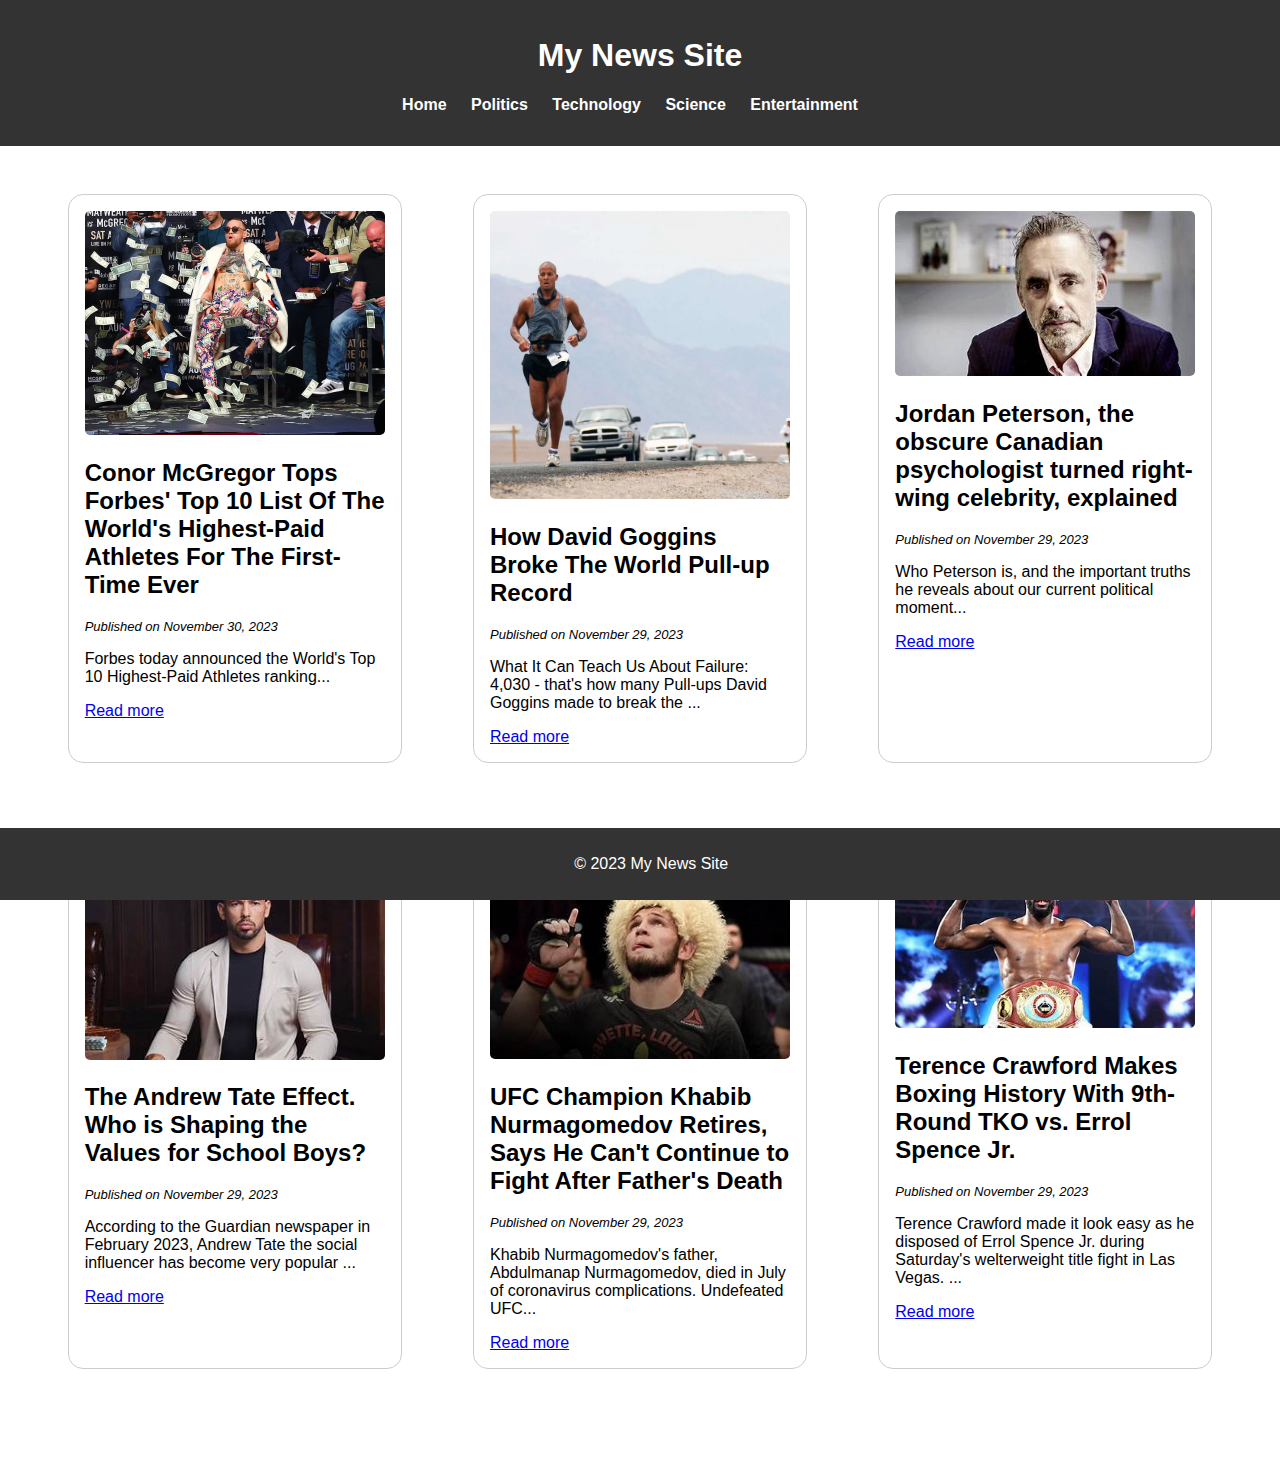
<file: index.html>
<!DOCTYPE html>
<html lang="en">
<head>
    <meta charset="UTF-8">
    <meta name="viewport" content="width=device-width, initial-scale=1.0">
    <link rel="stylesheet" href="styles.css">
    <title>News Site</title>
</head>
<body>
    <header>
        <h1>My News Site</h1>
        <nav>
            <ul>
                <li><a href="home.html">Home</a></li>
                <li><a href="aboutus.html">Politics</a></li>
                <li><a href="#">Technology</a></li>
                <li><a href="#">Science</a></li>
                <li><a href="#">Entertainment</a></li>
            </ul>
        </nav>
    </header>

    <section id="main-content">
        <article class="news-article">
            <img src="./assets/mcgregor-money.jpeg" alt="Article Image">
            <h2>Conor McGregor Tops Forbes' Top 10 List Of The World's Highest-Paid Athletes For The First-Time Ever</h2>
            <p class="meta">Published on November 30, 2023</p>
            <p>Forbes today announced the World's Top 10 Highest-Paid Athletes ranking...</p>
            <a href="#">Read more</a>
        </article>

        <article class="news-article">
            <img src="./assets/goggins.webp" alt="Article Image">
            <h2>How David Goggins Broke The World Pull-up Record</h2>
            <p class="meta">Published on November 29, 2023</p>
            <p>What It Can Teach Us About Failure: 4,030 - that's how many Pull-ups David Goggins made to break the ...</p>
            <a href="#">Read more</a>
        </article>

        <article class="news-article">
            <img src="./assets/jordanbpeterson.jpg" alt="Article Image">
            <h2>Jordan Peterson, the obscure Canadian psychologist turned right-wing celebrity, explained</h2>
            <p class="meta">Published on November 29, 2023</p>
            <p>Who Peterson is, and the important truths he reveals about our current political moment...</p>
            <a href="#">Read more</a>
        </article>

        <article class="news-article">
            <img src="./assets/tate.jpg" alt="Article Image">
            <h2>The Andrew Tate Effect. Who is Shaping the Values for School Boys?</h2>
            <p class="meta">Published on November 29, 2023</p>
            <p>According to the Guardian newspaper in February 2023, Andrew Tate the social influencer has become very popular ...</p>
            <a href="#">Read more</a>
        </article>

        <article class="news-article">
            <img src="./assets/khabib.jpg" alt="Article Image">
            <h2>UFC Champion Khabib Nurmagomedov Retires, Says He Can't Continue to Fight After Father's Death</h2>
            <p class="meta">Published on November 29, 2023</p>
            <p>Khabib Nurmagomedov's father, Abdulmanap Nurmagomedov, died in July of coronavirus complications. Undefeated UFC...</p>
            <a href="#">Read more</a>
        </article>

        <article class="news-article">
            <img src="./assets/tbud.jpg" alt="Article Image">
            <h2>Terence Crawford Makes Boxing History With 9th-Round TKO vs. Errol Spence Jr.</h2>
            <p class="meta">Published on November 29, 2023</p>
            <p>Terence Crawford made it look easy as he disposed of Errol Spence Jr. during Saturday's welterweight title fight in Las Vegas. ...</p>
            <a href="#">Read more</a>
        </article>

    </section>

    <footer>
        <p> &copy; 2023 My News Site</p>
    </footer>
</body>
</html>
</file>
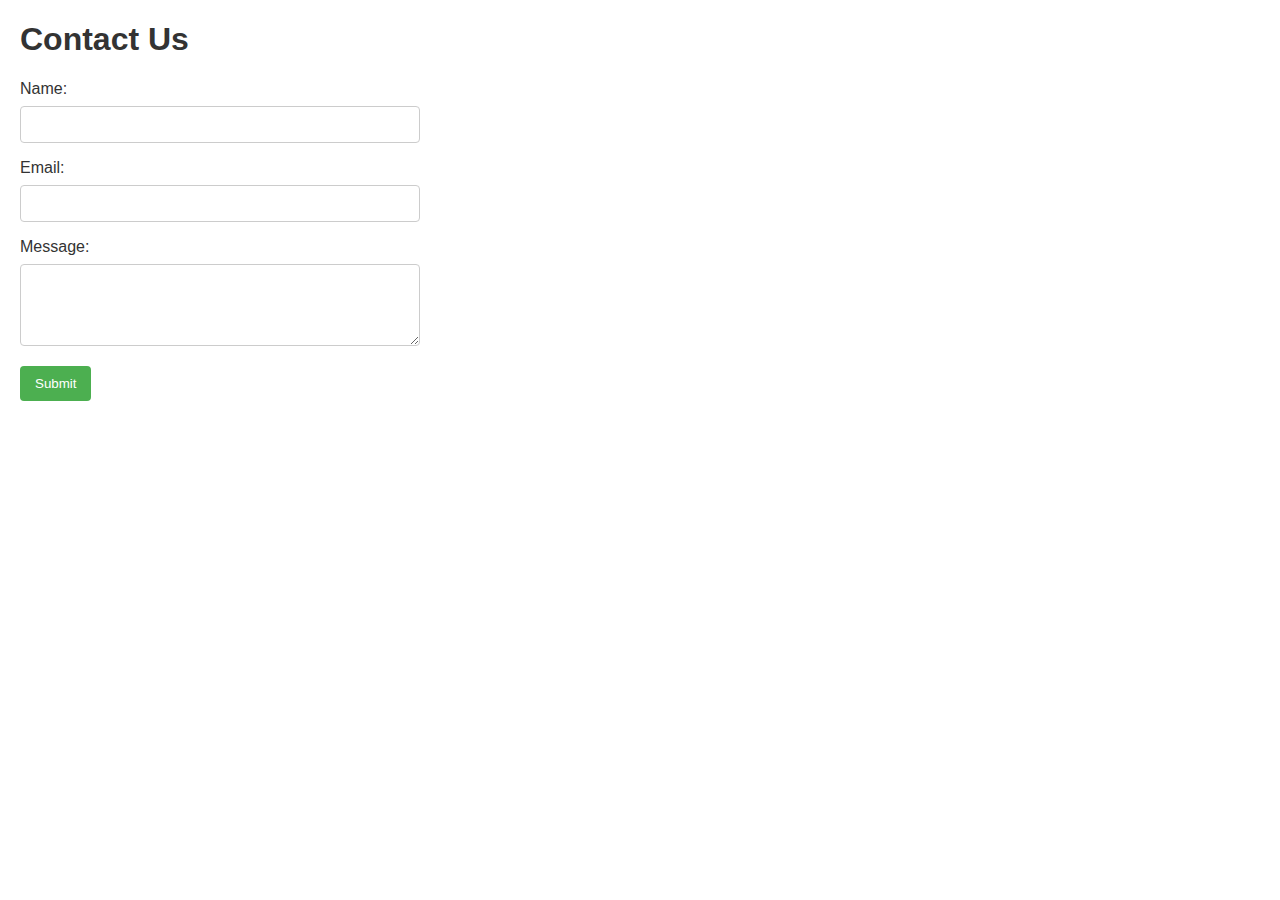
<file: aboutus.html>
<!DOCTYPE html>
<html lang="en">
<head>
    <meta charset="UTF-8">
    <meta name="viewport" content="width=device-width, initial-scale=1.0">
    <title>Contact Us</title>
    <style>
        body {
            font-family: Arial, sans-serif;
            margin: 20px;
        }

        h1 {
            color: #333;
        }

        form {
            max-width: 400px;
            margin: 20px 0;
        }

        label {
            display: block;
            margin-bottom: 8px;
            color: #333;
        }

        input, textarea {
            width: 100%;
            padding: 10px;
            margin-bottom: 16px;
            border: 1px solid #ccc;
            border-radius: 4px;
            box-sizing: border-box;
        }

        button {
            background-color: #4CAF50;
            color: white;
            padding: 10px 15px;
            border: none;
            border-radius: 4px;
            cursor: pointer;
        }

        button:hover {
            background-color: #45a049;
        }
    </style>
</head>
<body>

    <h1>Contact Us</h1>

    <form action="submit_form.php" method="post">
        <label for="name">Name:</label>
        <input type="text" id="name" name="name" required>

        <label for="email">Email:</label>
        <input type="email" id="email" name="email" required>

        <label for="message">Message:</label>
        <textarea id="message" name="message" rows="4" required></textarea>

        <button type="submit">Submit</button>
    </form>

</body>
</html>
</file>
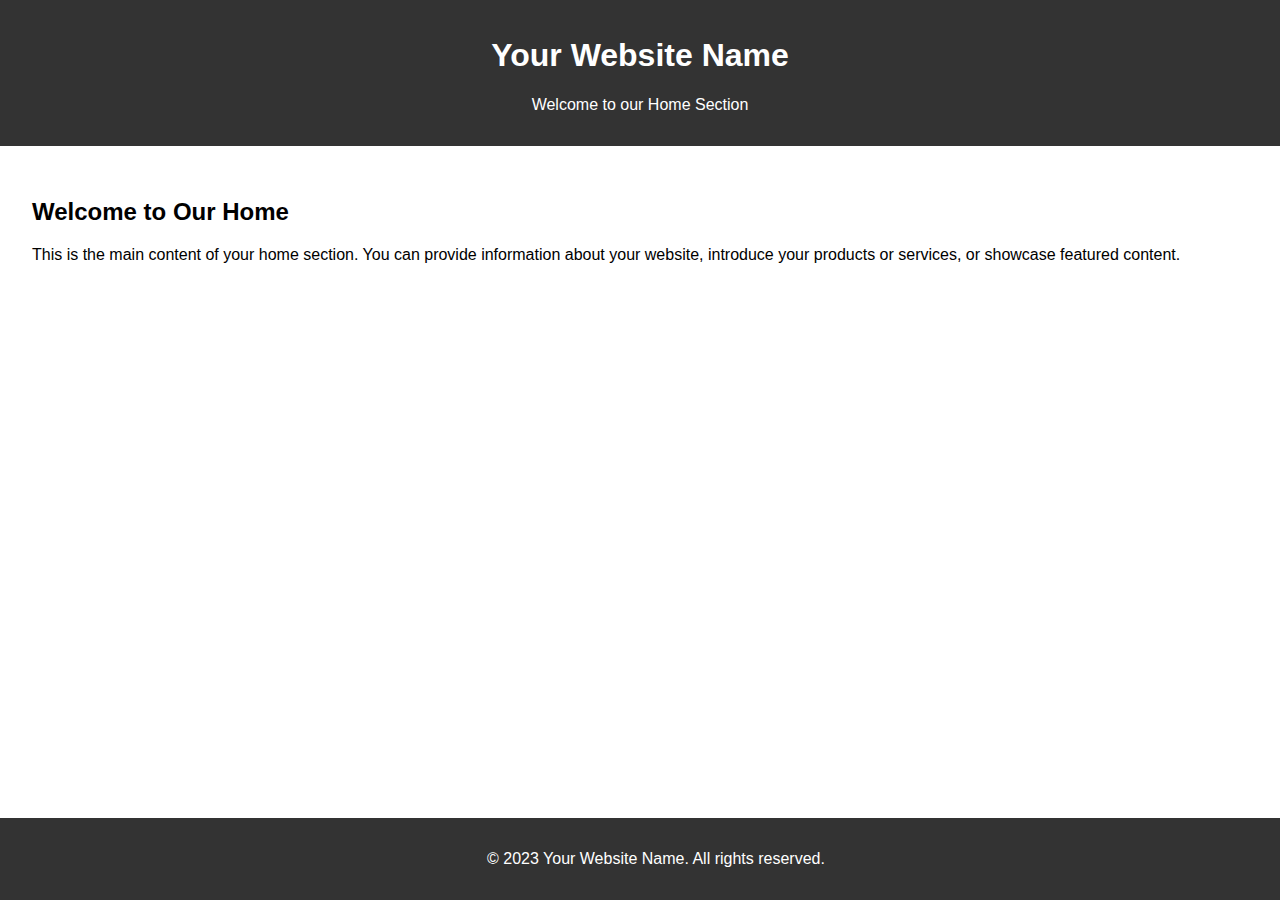
<file: home.html>
<!DOCTYPE html>
<html lang="en">
<head>
    <meta charset="UTF-8">
    <meta name="viewport" content="width=device-width, initial-scale=1.0">
    <title>Home</title>
    <head>
        <meta charset="UTF-8">
        <meta name="viewport" content="width=device-width, initial-scale=1.0">
        <title>Your Website Name - Home</title>
        <style>
            body {
                font-family: Arial, sans-serif;
                margin: 0;
                padding: 0;
                box-sizing: border-box;
            }
    
            header {
                background-color: #333;
                color: white;
                text-align: center;
                padding: 1em;
            }
    
            main {
                padding: 2em;
            }
    
            footer {
                background-color: #333;
                color: white;
                text-align: center;
                padding: 1em;
                position: fixed;
                bottom: 0;
                width: 100%;
            }
        </style>
    </head>
    
    <body>
        <header>
            <h1>Your Website Name</h1>
            <p>Welcome to our Home Section</p>
        </header>
    
        <main>
            <section>
                <h2>Welcome to Our Home</h2>
                <p>This is the main content of your home section. You can provide information about your website, introduce your products or services, or showcase featured content.</p>
            </section>
    
            <!-- Add more sections or content as needed -->
    
        </main>
    
        <footer>
            <p>&copy; 2023 Your Website Name. All rights reserved.</p>
        </footer>
    </body>
    
</html>
</file>
<file: styles.css>
body {
    font-family: 'Arial', sans-serif;
    margin: 0;
    padding: 0;
}

header {
    background-color: #333;
    color: #fff;
    text-align: center;
    padding: 1rem;
}

nav ul {
    list-style: none;
    padding: 0;
}

nav li {
    display: inline;
    margin-right: 20px;
}

nav a {
    text-decoration: none;
    color: #fff;
    font-weight: bold;
}

#main-content {
    display: flex;
    flex-wrap: wrap;
    justify-content: space-around;
    padding: 2rem;
}

.news-article {
    width: 300px;
    margin-top: 1rem;
    margin-bottom: 4rem;
    margin-left: 1rem;
    margin-right: 1rem;
    padding: 1rem;
    border: 1px solid #ccc;
    border-radius: 15px;

}

.news-article img {
    max-width:100%;
    max-height: 18rem;
    border-radius: 5px;
}

footer {
    background-color: #333;
    color: #fff;
    text-align: center;
    padding: 0.7rem;
    position: fixed;
    bottom: 0;
    width: 100%;
}

.meta {
    font-size: small;
    font-style: italic ;
}
</file>
